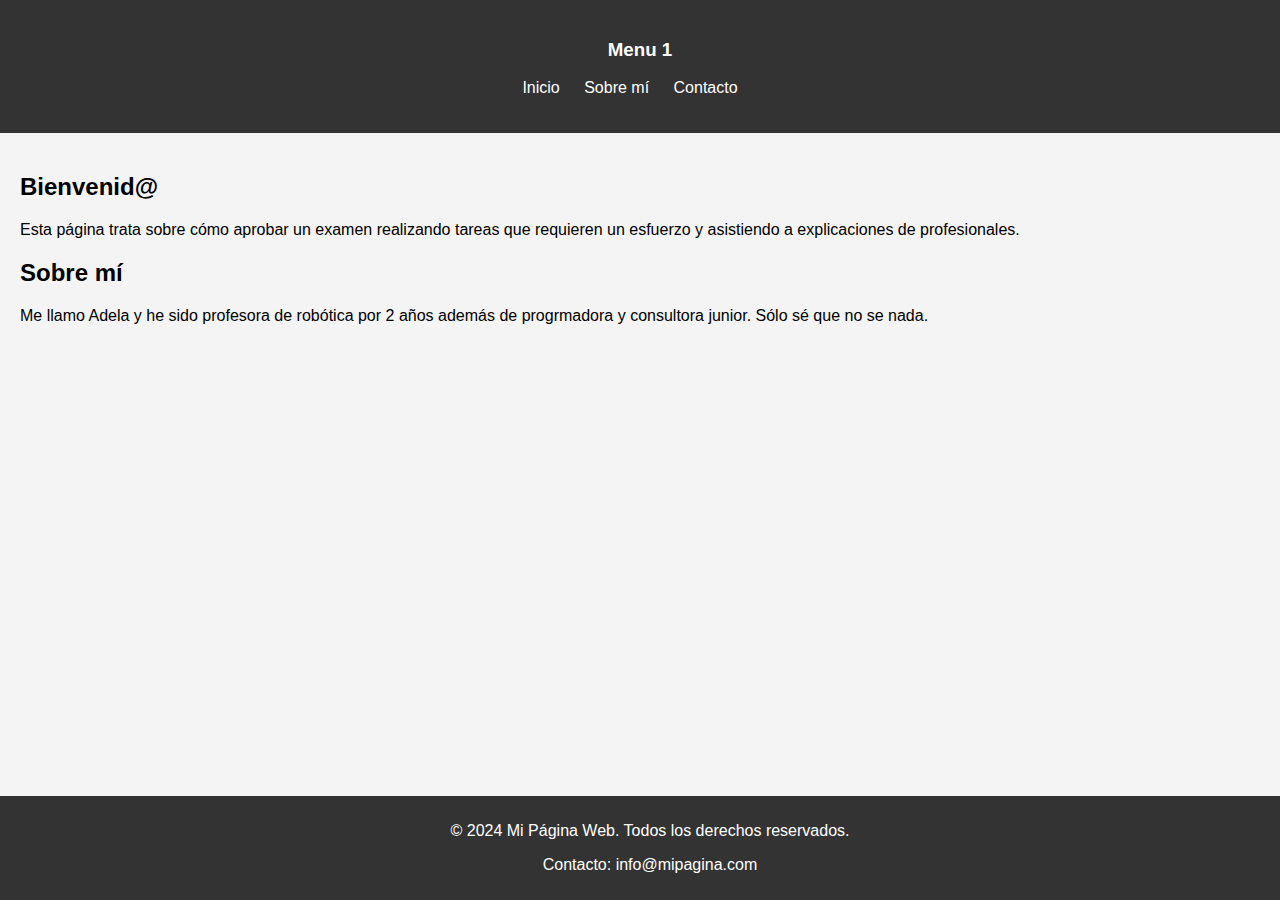
<file: index.html>
<!DOCTYPE html>
<html>
    <head>
        <meta charset="UTF-8">
        <meta author="Adela Gomes Salvador">
        <meta keywords="HTML, CSS, nav">
        <meta name="viewport" content="width=device-width, initial-scale=1.0">
        <link rel="stylesheet" src="styles.css" type="css">
        <title>Exam</title>
        <style>
            body {
                font-family: Arial, sans-serif;
                margin: 0;
                padding: 0;
                background-color: #f4f4f4;
            }
            header {
                background-color: #333;
                color: white;
                padding: 20px;
                text-align: center;
            }
            header nav ul {
                list-style-type: none;
                padding: 0;
            }
            header nav ul li {
                display: inline;
                margin-right: 20px;
            }
            header nav ul li a {
                color: white;
                text-decoration: none;
            }
            main {
                padding: 20px;
            }
            footer {
                background-color: #333;
                color: white;
                text-align: center;
                padding: 10px;
                position: fixed;
                width: 100%;
                bottom: 0;
            }
        </style>
    </head>
    <body>
        <header>
            <h3>Menu 1</h3>
            <nav>
                <ul>
                    <li><a href="#home">Inicio</a></li>
                    <li><a href="#about">Sobre mí</a></li>
                    <li><a href="#contact">Contacto</a></li>
                </ul>
            </nav>
        </header>
        <main>
            <section id="home">
                <h2>Bienvenid@</h2>
                <p>Esta página trata sobre cómo aprobar un examen realizando tareas que requieren un esfuerzo y asistiendo a explicaciones de profesionales.</p>
            </section>
            <section id="about">
                <h2>Sobre mí</h2>
                <p>Me llamo Adela y he sido profesora de robótica por 2 años además de progrmadora y consultora junior. Sólo sé que no se nada.</p>
            </section>
        </main>
        <footer>
            <p>&copy; 2024 Mi Página Web. Todos los derechos reservados.</p>
            <p>Contacto: info@mipagina.com</p>
        </footer>        
    </body>
</html>
</file>
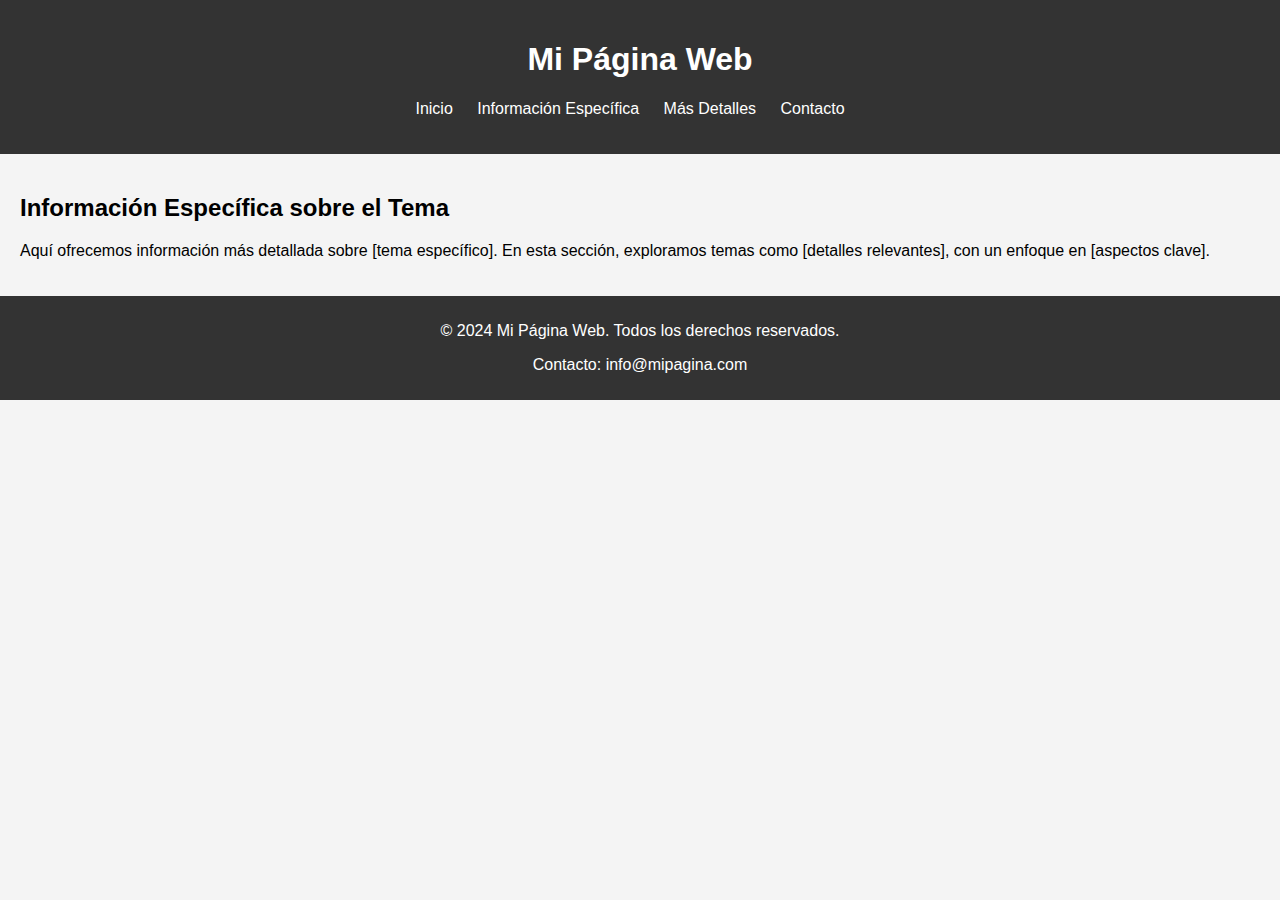
<file: about.html>
<!DOCTYPE html>
<html lang="es">
<head>
    <meta charset="UTF-8">
    <meta name="viewport" content="width=device-width, initial-scale=1.0">
    <title>Información Específica</title>
    <style>
        body {
            font-family: Arial, sans-serif;
            margin: 0;
            padding: 0;
            background-color: #f4f4f4;
        }
        header {
            background-color: #333;
            color: white;
            padding: 20px;
            text-align: center;
        }
        header nav ul {
            list-style-type: none;
            padding: 0;
        }
        header nav ul li {
            display: inline;
            margin-right: 20px;
        }
        header nav ul li a {
            color: white;
            text-decoration: none;
        }
        main {
            padding: 20px;
        }
        footer {
            background-color: #333;
            color: white;
            text-align: center;
            padding: 10px;
        }
    </style>
</head>
<body>

<header>
    <h1>Mi Página Web</h1>
    <nav>
        <ul>
            <li><a href="index.html">Inicio</a></li>
            <li><a href="pagina-secundaria.html">Información Específica</a></li>
            <li><a href="pagina-detallada.html">Más Detalles</a></li>
            <li><a href="formulario-contacto.html">Contacto</a></li>
        </ul>
    </nav>
</header>

<main>
    <section>
        <h2>Información Específica sobre el Tema</h2>
        <p>Aquí ofrecemos información más detallada sobre [tema específico]. En esta sección, exploramos temas como [detalles relevantes], con un enfoque en [aspectos clave].</p>
    </section>
</main>

<footer>
    <p>&copy; 2024 Mi Página Web. Todos los derechos reservados.</p>
    <p>Contacto: info@mipagina.com</p>
</footer>

</body>
</html>
</file>
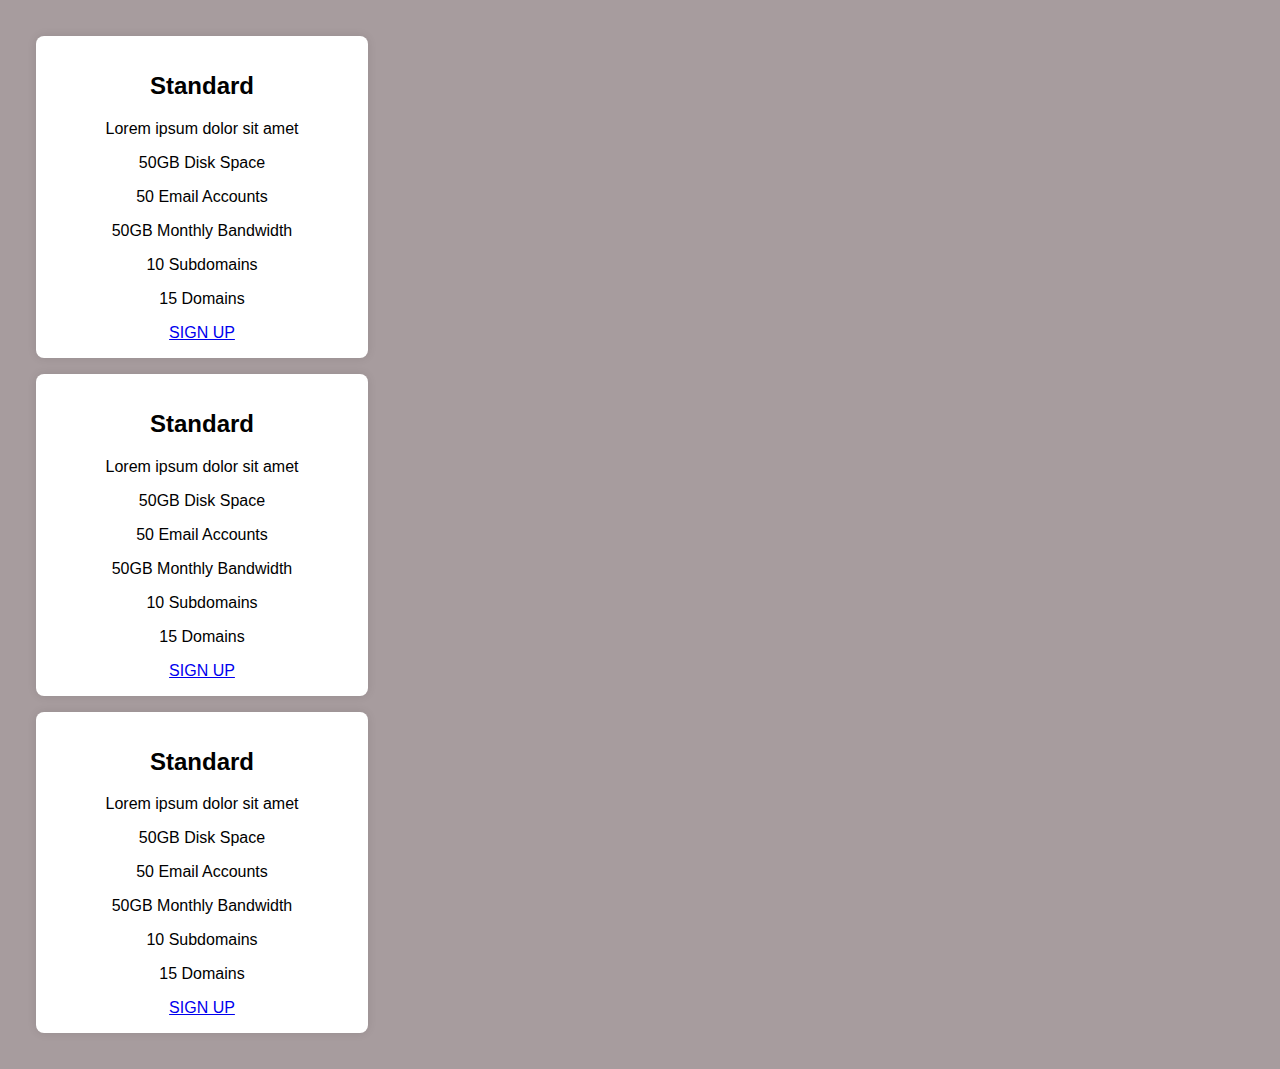
<file: target.html>
<!DOCTYPE html>
<html lang="es">
<head>
    <meta charset="UTF-8">
    <meta name="viewport" content="width=device-width, initial-scale=1.0">
    <title>Tarjetas</title>
    <link rel="stylesheet" href="styles.css">
</head>
<body>
    <main>
        <section class="product-card">
            <div class="card-header">
                <h2>Standard</h2>
                <p>Lorem ipsum dolor sit amet</p>
            </div>
            <div class="card-main">
                <p>50GB Disk Space</p>
                <p>50 Email Accounts</p>
                <p>50GB Monthly Bandwidth</p>
                <p>10 Subdomains</p>
                <p>15 Domains</p>
            </div>
            <div class="card-footer">
                <a href="https://www.iespabloserrano.es/joomla/">SIGN UP</a>
            </div>
        </section>
        <section class="product-card">
            <div class="card-header">
                <h2>Standard</h2>
                <p>Lorem ipsum dolor sit amet</p>
            </div>
            <div class="card-main">
                <p>50GB Disk Space</p>
                <p>50 Email Accounts</p>
                <p>50GB Monthly Bandwidth</p>
                <p>10 Subdomains</p>
                <p>15 Domains</p>
            </div>
            <div class="card-footer">
                <a href="https://www.iespabloserrano.es/joomla/">SIGN UP</a>
            </div>
        </section>
        <section class="product-card">
            <div class="card-header">
                <h2>Standard</h2>
                <p>Lorem ipsum dolor sit amet</p>
            </div>
            <div class="card-main">
                <p>50GB Disk Space</p>
                <p>50 Email Accounts</p>
                <p>50GB Monthly Bandwidth</p>
                <p>10 Subdomains</p>
                <p>15 Domains</p>
            </div>
            <div class="card-footer">
                <a href="https://www.iespabloserrano.es/joomla/">SIGN UP</a>
            </div>
        </section>
    </main>
</body>
</file>
<file: styles.css>
body {
    background-color: rgb(167, 156, 158);
    font-family: Arial, Helvetica, sans-serif;
    font-style: normal;
    margin: 0;
    padding: 0;
}

header {
    background-color: rgb(150, 115, 50);
    color: white;
    padding: 20px;
    text-align: center;
}

header nav ul{
    list-style-type: none;
    padding: 0;
}

header nav ul li {
    display:inline;
    margin-right: 20px;
}

header nav ul li a {
    color: white;
    text-decoration: none;
}

main {
    padding: 20px;
}

.product-card {
    width: 300px;
    margin: 1em;
    padding: 1em;
    border-radius: 8px;
    background-color: #fff;
    box-shadow: 0 0 10px rgba(0, 0, 0, 0.1);
    text-align: center;
}

a:visited {
    color: gray;
}

a:hover {
    text-decoration: underline;
  }
  
a:focus {
    text-decoration: underline;
}
  
a:active {
    text-decoration: none;
}

footer {
    background-color: #333;
    color: white;
    text-align: center;
    padding: 10px;
    position: fixed;
    width: 100%;
    bottom: 0;
}
</file>
